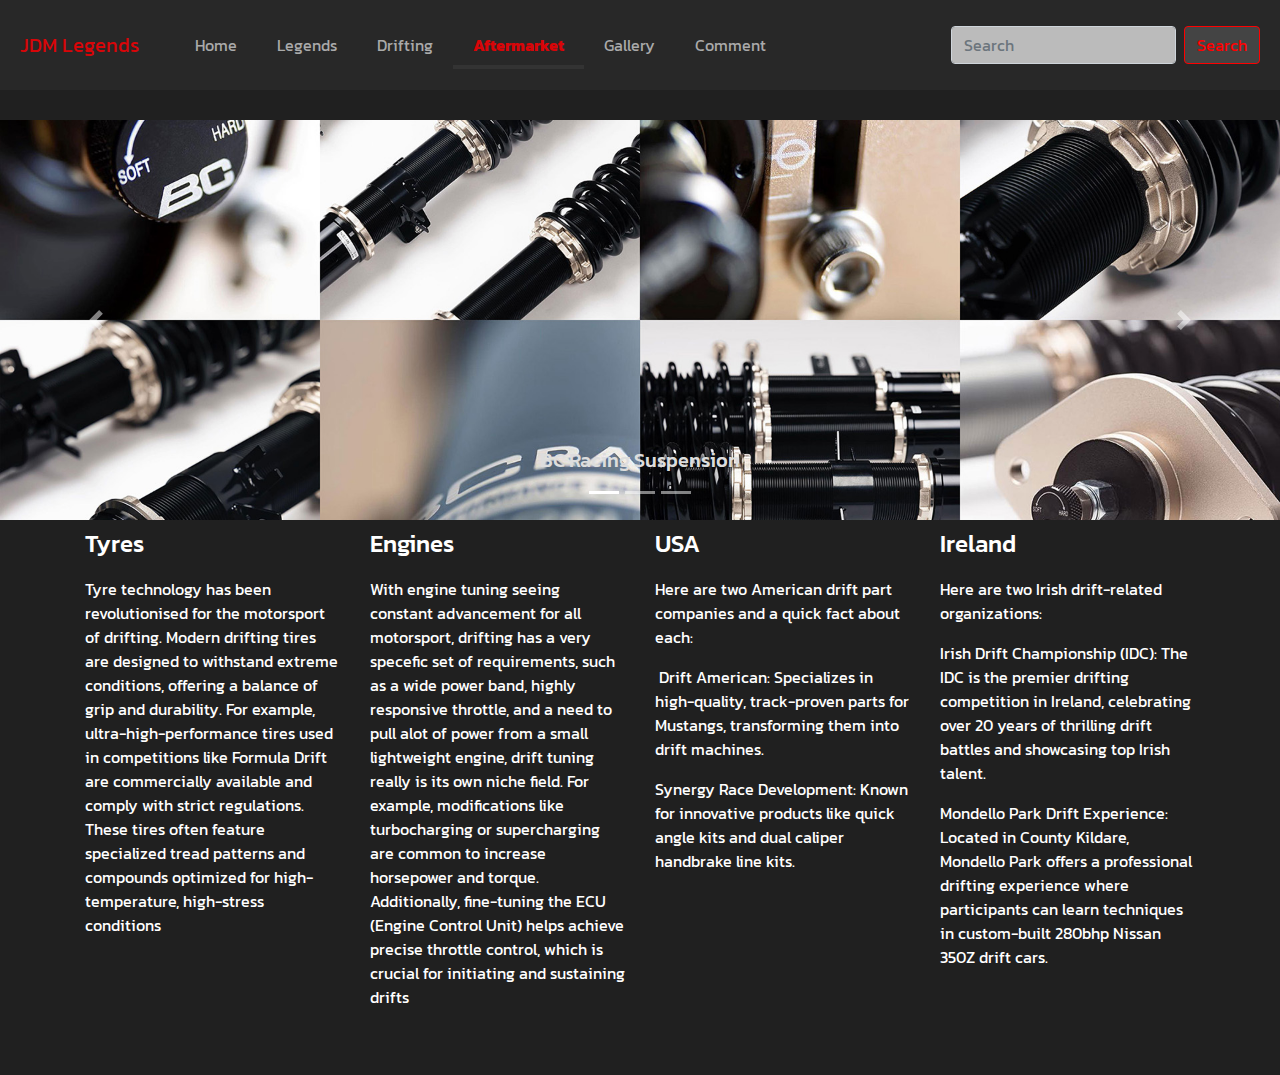
<file: aftermarket.html>
<!DOCTYPE html>   <!-- web page starts here -->
<html lang="en">
  <head>
  <link href="https://fonts.googleapis.com/css2?family=Kanit:ital@0;1&display=swap" rel="stylesheet">
    <meta charset="utf-8">
	<meta http-equiv="X-UA-Compatible" content="IE=edge">
	<meta name="viewport" content="width=device-width, initial-scale=1">
	<title>JDM Legends - Aftermarket</title>
	<meta name="description" content="Japanese Domestic Market Legends
          A tribute to the greatest era of japanese performance cars from the 80s and 90s,
          It will highlight the evolution of the technology and performance levels achived by the engineers at the time.">
	<meta name="author" content="Simon Sullivan">
	<meta name="robots" content="index">
	<link href="css/bootstrap-4.4.1.css" rel="stylesheet">
	<link href="css/styles.css" rel="stylesheet">
  </head>
  <body style="padding-top: 70px">
  	<!-- body code goes here -->
    <nav class="navbar fixed-top navbar-expand-lg navbar-light bg-light"> <a class="navbar-brand" href="#">JDM Legends</a>
      <button class="navbar-toggler" type="button" data-toggle="collapse" data-target="#navbarSupportedContent1" aria-controls="navbarSupportedContent1" aria-expanded="false" aria-label="Toggle navigation"> <span class="navbar-toggler-icon"></span> </button>
      <div class="collapse navbar-collapse" id="navbarSupportedContent1">
        <ul class="navbar-nav mr-auto">
            <li class="nav-item"> <a class="nav-link" href="index.html">Home</a> </li>
            <li class="nav-item"> <a class="nav-link" href="legends.html">Legends</a> </li>
            <li class="nav-item"> <a class="nav-link" href="drifting.html">Drifting</a> </li>
			<li class="nav-item active"> <a class="nav-link" href="aftermarket.html">Aftermarket <span class="sr-only">(current)</span></a> </li>
			<li class="nav-item"> <a class="nav-link" href="gallery.html">Gallery</a> </li>
			<li class="nav-item"> <a class="nav-link" href="comment.html">Comment</a> </li>
          </ul>
        <form class="form-inline my-2 my-lg-0">
          <input class="form-control mr-sm-2" type="search" placeholder="Search" aria-label="Search">
          <button class="btn btn-outline-success my-2 my-sm-0" type="submit">Search</button>
        </form>
      </div>
  </nav> 
	  <div id="carouselExampleIndicators1" class="carousel slide" data-ride="carousel" style="background-color: grey">
	    <ol class="carousel-indicators">
	      <li data-target="#carouselExampleIndicators1" data-slide-to="0" class="active"></li>
	      <li data-target="#carouselExampleIndicators1" data-slide-to="1"></li>
	      <li data-target="#carouselExampleIndicators1" data-slide-to="2"></li>
        </ol>
	    <div class="carousel-inner" role="listbox">
	      <div class="carousel-item active"> <img class="d-block mx-auto" src="images/BCRacing.jpg" alt="First slide">
	        <div class="carousel-caption">
	          <h5>BC Racing Suspension</h5>
            </div>
          </div>
	      <div class="carousel-item"> <img class="d-block mx-auto" src="images/AngleKit.webp" alt="Second slide">
	        <div class="carousel-caption">
	          <h5>SLR Speed Angle Kits</h5>
            </div>
          </div>
	      <div class="carousel-item"> <img class="d-block mx-auto" src="images/DrifHQDiff.webp" alt="Third slide">
	        <div class="carousel-caption">
	          <h5>Drift HQ Tuneable Differential</h5>
            </div>
          </div>
        </div>
	    <a class="carousel-control-prev" href="#carouselExampleIndicators1" role="button" data-slide="prev"> <span class="carousel-control-prev-icon" aria-hidden="true"></span> <span class="sr-only">Previous</span> </a> <a class="carousel-control-next" href="#carouselExampleIndicators1" role="button" data-slide="next"> <span class="carousel-control-next-icon" aria-hidden="true"></span> <span class="sr-only">Next</span> </a> </div>
	  <div class= "container">
	  <div class="row top bio">
		    <div class="box1 col-sm-12 col-md-6 col-xl-3">
		  <h2>Tyres</h2>
			  <p>Tyre technology has been revolutionised for the motorsport of drifting. Modern drifting tires are designed to withstand extreme conditions, offering a balance of grip and durability. For example, ultra-high-performance tires used in competitions like Formula Drift are commercially available and comply with strict regulations. These tires often feature specialized tread patterns and compounds optimized for high-temperature, high-stress conditions 
			  </p>
	    </div>
	    <div class="box1 col-sm-12 col-md-6 col-xl-3">
		  <h2>Engines</h2>
		    <p>With engine tuning seeing constant advancement for all motorsport, drifting has a very specefic set of requirements, such as a wide power band, highly responsive throttle, and a need to pull alot of power from a small lightweight engine, drift tuning really is its own niche field.&nbsp;For example, modifications like turbocharging or supercharging are common to increase horsepower and torque. Additionally, fine-tuning the ECU (Engine Control Unit) helps achieve precise throttle control, which is crucial for initiating and sustaining drifts  
		    </p>
	    </div>
	    <div class="box1 col-sm-12 col-md-6 col-xl-3">
		  <h2>USA</h2>
		  <p>Here are two American drift part companies and a quick fact about each:&nbsp;</p>
		  <p></p>
		  <p>&nbsp;Drift American: Specializes in high-quality, track-proven parts for Mustangs, transforming them into drift machines. </p>
			  <p></p>Synergy Race Development: Known for innovative products like quick angle kits and dual caliper handbrake line kits.
        </div>
		  <div class="box1 col-sm-12 col-md-6 col-xl-3">
		  <h2>Ireland</h2>
		    <p>Here are two Irish drift-related organizations: </p>
		    <p></p>
			  <p>Irish Drift Championship (IDC): The IDC is the premier drifting competition in Ireland, celebrating over 20 years of thrilling drift battles and showcasing top Irish talent. </p>
			  <p></p>Mondello Park Drift Experience: Located in County Kildare, Mondello Park offers a professional drifting experience where participants can learn techniques in custom-built 280bhp Nissan 350Z drift cars.
        </div>
		 
		  </div>
		</div>
 
	  <!-- jQuery (necessary for Bootstrap's JavaScript plugins) --> 
	<script src="js/jquery-3.4.1.min.js"></script>
      <!-- Include all compiled plugins (below), or include individual files as needed -->
	<script src="js/popper.min.js"></script> 
  <script src="js/bootstrap-4.4.1.js"></script>
  </body> 
</html>   <!-- accordion ends here -->
</file>
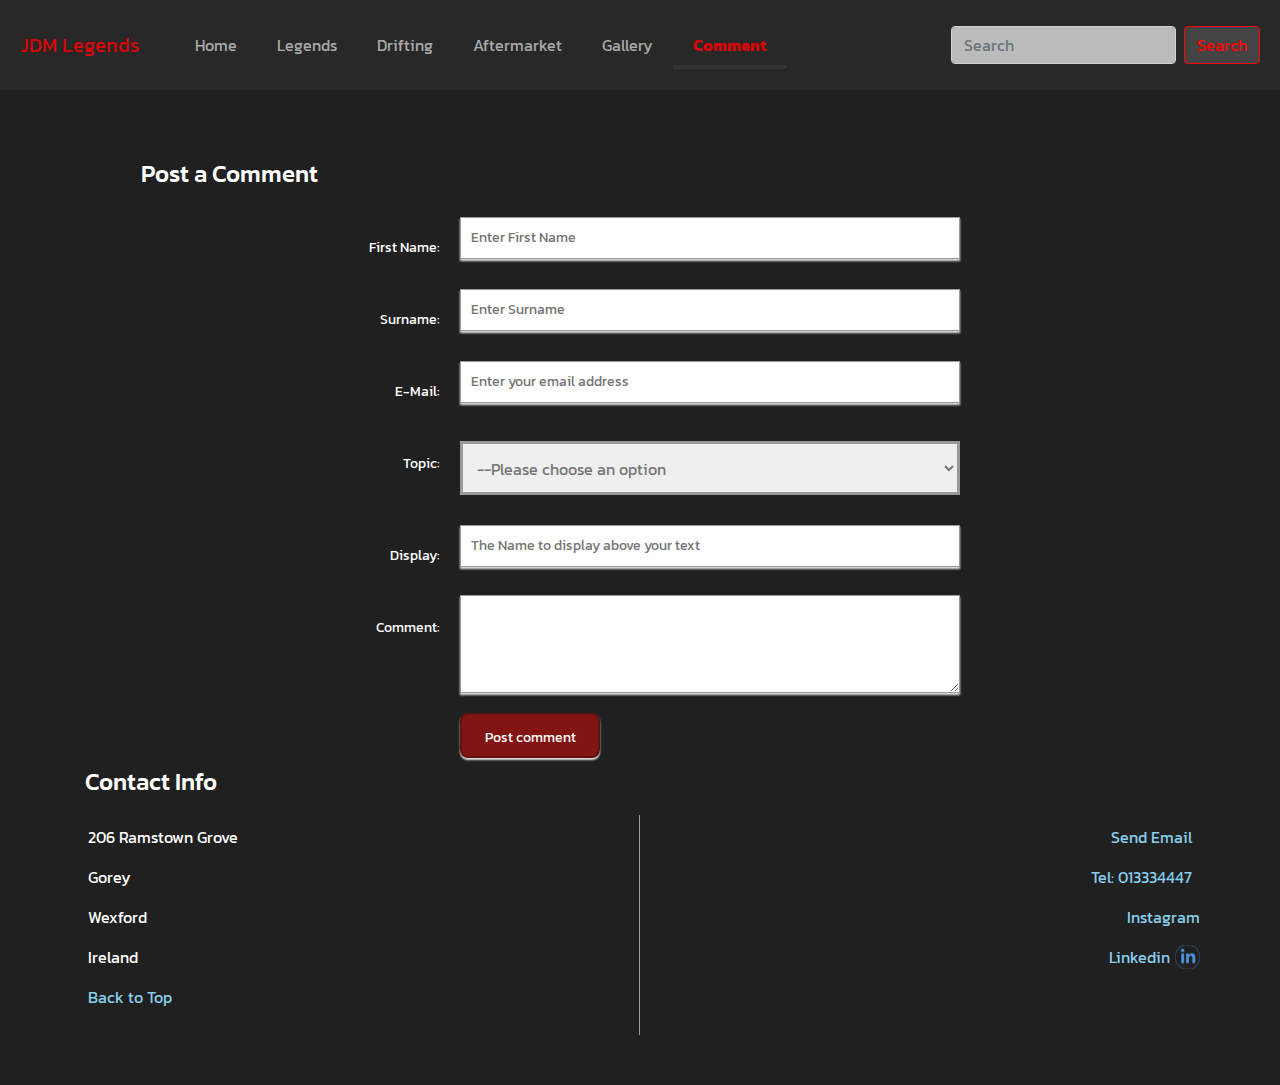
<file: comment.html>
<!DOCTYPE html>
<html lang="en">
  <head>
  <link href="https://fonts.googleapis.com/css2?family=Kanit:ital@0;1&display=swap" rel="stylesheet">
    <meta charset="utf-8">
	<meta http-equiv="X-UA-Compatible" content="IE=edge">
	<meta name="viewport" content="width=device-width, initial-scale=1">
	<title>JDM Legends - CommentForm</title>
	<meta name="description" content="This page allows a user to leave a Comment">
	<meta name="author" content="Simon Sullivan">
	<meta name="robots" content="index">
	<link href="css/bootstrap-4.4.1.css" rel="stylesheet">
	<link href="css/styles.css" rel="stylesheet">
  </head>
  <body style="padding-top: 70px">
  	<!-- body code goes here -->
        <nav class="navbar fixed-top navbar-expand-lg navbar-light bg-light"> <a class="navbar-brand" href="#">JDM Legends</a>
      <button class="navbar-toggler" type="button" data-toggle="collapse" data-target="#navbarSupportedContent1" aria-controls="navbarSupportedContent1" aria-expanded="false" aria-label="Toggle navigation"> <span class="navbar-toggler-icon"></span> </button>
      <div class="collapse navbar-collapse" id="navbarSupportedContent1">
        <ul class="navbar-nav mr-auto">
            <li class="nav-item"> <a class="nav-link" href="index.html">Home <span class="sr-only">(current)</span></a> </li>
            <li class="nav-item"> <a class="nav-link" href="legends.html">Legends</a> </li>
            <li class="nav-item"> <a class="nav-link" href="drifting.html">Drifting</a> </li>
			<li class="nav-item"> <a class="nav-link" href="aftermarket.html">Aftermarket</a> </li>
			<li class="nav-item"> <a class="nav-link" href="gallery.html">Gallery</a> </li>
			<li class="nav-item active"> <a class="nav-link" href="comment.html">Comment</a> </li>
          </ul>
        <form class="form-inline my-2 my-lg-0">
          <input class="form-control mr-sm-2" type="search" placeholder="Search" aria-label="Search">
          <button class="btn btn-outline-success my-2 my-sm-0" type="submit">Search</button>
        </form>
      </div>
  </nav> 
<div class="container">
  <div class="row">
	  
	    <section class="col-sm-12">
		<form id="frmComment" name="frmConnect" method="post">
			<h2>Post a Comment</h2>
			<label for="name">
				<span>First Name:</span> 
				<input type="text" id="name" name="name" placeholder="Enter First Name">
			</label>
		<label for="surname">
				<span>Surname:</span> 
				<input type="text" id="surname" name="surname" placeholder="Enter Surname">
			</label>
			<label for="email">
				<span>E-Mail:</span> 
				<input type="email" id="email" name="email" placeholder="Enter your email address">
			</label>
			<label for="choose"><span>Topic:</span> 
				<select id="choose">
					<option value="">--Please choose an option</option>
					<option value="option1">Topic 1</option>
					<option value="option2">Topic 2</option>
					<option value="option3">Topic 3</option>
					<option value="option4">Topic 4</option>
					<option value="option5">Topic 5</option>
				</select>
			</label>
			
			<label for="display">
			<span>Display:</span> <input type="text" id="display" name="display" placeholder="The Name to display above your text">
			</label>
			
			<label for="comment">
				<span>Comment:</span> 
				<textarea rows="4" cols="50" id="comment" name="comment"></textarea>
			</label>
			<input type="submit" value="Post comment" name="submit" class="button">
			</form>
		</section>
	   </div>
	  </div>
<div class="container">
	  <div class="row">
		  <footer>
			 <h2 class="contact">&nbsp; &nbsp;Contact Info</h2>
			  <div class="footerL col-sm-12 col-lg-6">
				  <p>&nbsp; 206 Ramstown Grove</p>
				  <p>&nbsp; Gorey</p>
				  <p>&nbsp; Wexford</p>
				  <p>&nbsp; Ireland</p>
				  <p><a href="#carouselExampleIndicators">&nbsp; Back to Top</a></p>
			  </div>
			  <div class="footerR col-sm-12 col-lg-6">
				<p><a href="mailto:baec@kwetb.ie">Send Email&nbsp;&nbsp;</a></p>
			    <p><a href="tel:015242796">Tel: 013334447&nbsp;&nbsp;</a></p>
			    <p><a href="https://www.instagram.com/" target="_blank">Instagram</a></p>
			    <p class="linked"><a href="https://www.linkedin.com/" target="_blank">Linkedin</a></p>
				  <p>
</p>
				</div>
		    </footer>  
		</div>
    </div>	  
	  <!-- jQuery (necessary for Bootstrap's JavaScript plugins) --> 
	<script src="js/jquery-3.4.1.min.js"></script>
      <!-- Include all compiled plugins (below), or include individual files as needed -->
	<script src="js/popper.min.js"></script> 
  <script src="js/bootstrap-4.4.1.js"></script>
  </body>
</html>
</file>
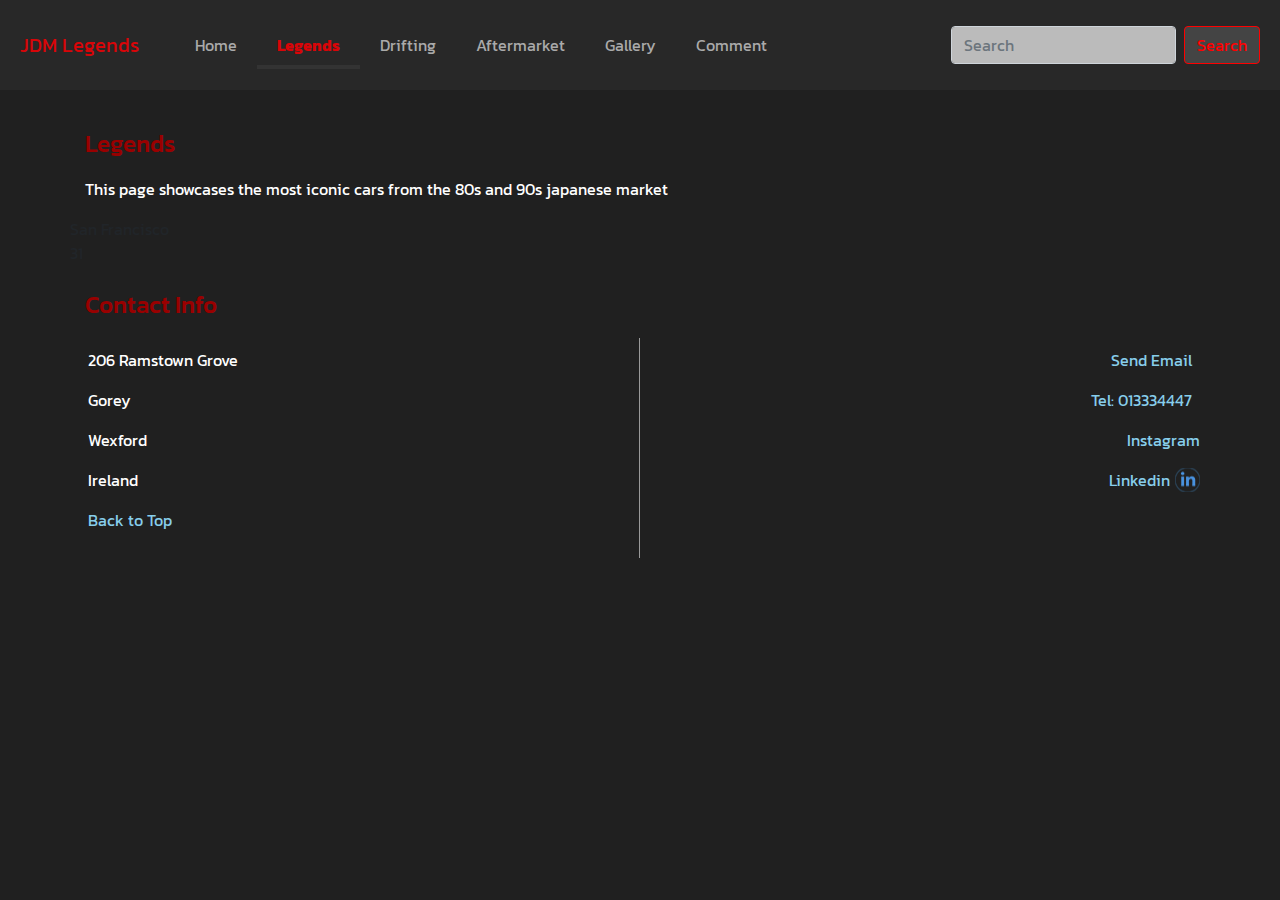
<file: legends.html>
<!DOCTYPE html>
<html lang="en">
  <head>
  <link href="https://fonts.googleapis.com/css2?family=Kanit:ital@0;1&display=swap" rel="stylesheet">
    <meta charset="utf-8">
	<meta http-equiv="X-UA-Compatible" content="IE=edge">
	<meta name="viewport" content="width=device-width, initial-scale=1">
	<title>JDM Legends - Legends</title>
	<meta name="description" content="Japanese Domestic Market Legends
          A tribute to the greatest era of japanese performance cars from the 80s and 90s,
          It will highlight the evolution of the technology and performance levels achived by the engineers at the time.">
	<meta name="author" content="Simon Sullivan">
	<meta name="robots" content="index">
	<link href="css/bootstrap-4.4.1.css" rel="stylesheet">
	<link href="css/styles.css" rel="stylesheet">
	  
	  <style>
		  h2 {
			  color: #990000;
		  }
	  
	  </style>
  </head>
  <body style="padding-top: 70px">
  	<!-- body code goes here -->
    <nav class="navbar fixed-top navbar-expand-lg navbar-light bg-light"> <a class="navbar-brand" href="#">JDM Legends</a>
      <button class="navbar-toggler" type="button" data-toggle="collapse" data-target="#navbarSupportedContent1" aria-controls="navbarSupportedContent1" aria-expanded="false" aria-label="Toggle navigation"> <span class="navbar-toggler-icon"></span> </button>
      <div class="collapse navbar-collapse" id="navbarSupportedContent1">
        <ul class="navbar-nav mr-auto">
            <li class="nav-item"> <a class="nav-link" href="index.html">Home <span class="sr-only">(current)</span></a> </li>
            <li class="nav-item active"> <a class="nav-link" href="legends.html">Legends</a> </li>
            <li class="nav-item"> <a class="nav-link" href="drifting.html">Drifting</a> </li>
			<li class="nav-item"> <a class="nav-link" href="aftermarket.html">Aftermarket</a> </li>
			<li class="nav-item"> <a class="nav-link" href="gallery.html">Gallery</a> </li>
			<li class="nav-item"> <a class="nav-link" href="comment.html">Comment</a> </li>
          </ul>
        <form class="form-inline my-2 my-lg-0">
          <input class="form-control mr-sm-2" type="search" placeholder="Search" aria-label="Search">
          <button class="btn btn-outline-success my-2 my-sm-0" type="submit">Search</button>
        </form>
      </div>
  </nav> 
<div class="container">
  <div class="row">
	    <section class="col-sm-12 col-lg-8">
			<h2>Legends</h2>
			<p>This page showcases the most iconic cars from the 80s and 90s japanese market</p>
		</section>
      </div>
	  </div>
	<div class="container">
<div class="container-table100">
			<div class="wrap-table100">
					<div class="table">

						<div class="row header">
							<div class="cell">
							</div>
							<div class="cell">
							</div>
							<div class="cell">
							</div>
							<div class="cell">
							</div>
						</div>

						<div class="row">
							<div class="cell" data-title="">
							</div>
							<div class="cell" data-title="">
							</div>
							<div class="cell" data-title=" ">
							</div>
							<div class="cell" data-title="">
							</div>
						</div>

						<div class="row">
							<div class="cell" data-title=" ">
							</div>
							<div class="cell" data-title="">
							</div>
							<div class="cell" data-title=" ">
							</div>
							<div class="cell" data-title="">
							</div>
						</div>

						<div class="row">
							<div class="cell" data-title=" ">
							</div>
							<div class="cell" data-title="">
							</div>
							<div class="cell" data-title=" ">
							</div>
							<div class="cell" data-title="">
							</div>
						</div>

						<div class="row">
							<div class="cell" data-title=" ">
							</div>
							<div class="cell" data-title="">
							</div>
							<div class="cell" data-title=" ">
							</div>
							<div class="cell" data-title="">
								San Francisco
							</div>
						</div>

						<div class="row">
							<div class="cell" data-title=" ">
							</div>
							<div class="cell" data-title="">
								
							</div>
							<div class="cell" data-title=" ">
							</div>
							<div class="cell" data-title="">
							</div>
						</div>

						<div class="row">
							<div class="cell" data-title=" ">
							</div>
							<div class="cell" data-title="">
								
							</div>
							<div class="cell" data-title=" ">
								
							</div>
							<div class="cell" data-title="">
							</div>
						</div>

						<div class="row">
							<div class="cell" data-title=" ">
							</div>
							<div class="cell" data-title="">
								31
							</div>
							<div class="cell" data-title=" ">
								
							</div>
							<div class="cell" data-title="">
								
							</div>
						</div>

						<div class="row">
							<div class="cell" data-title=" ">
								
							</div>
							<div class="cell" data-title="">
								
							</div>
							<div class="cell" data-title=" ">
								
							</div>
							<div class="cell" data-title="">
								
							</div>
						</div>

					</div>
			</div>
	  </div>
	  </div>
      <div class="container">
	  <div class="row">
		  <footer>
			 <h2 class="contact">&nbsp; &nbsp;Contact Info</h2>
			  <div class="footerL col-sm-12 col-lg-6">
				  <p>&nbsp; 206 Ramstown Grove</p>
				  <p>&nbsp; Gorey</p>
				  <p>&nbsp; Wexford</p>
				  <p>&nbsp; Ireland</p>
				  <p><a href="#carouselExampleIndicators">&nbsp; Back to Top</a></p>
			  </div>
			  <div class="footerR col-sm-12 col-lg-6">
				<p><a href="mailto:baec@kwetb.ie">Send Email&nbsp;&nbsp;</a></p>
			    <p><a href="tel:015242796">Tel: 013334447&nbsp;&nbsp;</a></p>
			    <p><a href="https://www.instagram.com/" target="_blank">Instagram</a></p>
			    <p class="linked"><a href="https://www.linkedin.com/" target="_blank">Linkedin</a></p>
				</div>
		    </footer>  
		</div>
    </div>	  
	  <!-- jQuery (necessary for Bootstrap's JavaScript plugins) --> 
	<script src="js/jquery-3.4.1.min.js"></script>
      <!-- Include all compiled plugins (below), or include individual files as needed -->
	<script src="js/popper.min.js"></script> 
  <script src="js/bootstrap-4.4.1.js"></script>
	</body>
</html>
</file>
<file: css/styles.css>
@charset "utf-8";
/* CSS Document */

html{
	
}

body {
	
	background: #202020; /*This changes the body background color*/
	
	font-family: kanit;/*this changes the font*/
	   
    margin: 50px auto; /*This adds a space between elements, or on edge of page etc.,*/
	
	color: #fff; /* This changes the text color*/
	
	line-height: 1.5; /* This changes the spacing between lines */
	
	height: 100%;
	}

.card-body{
	background-color: #111;
	border-color: #333;
}

.card-header{
	background-color: #111;
	border-color: #333;
}

/*Navbar Styles*/
nav.navbar {
    padding: 20px; /*Creates space inside the navbar (nav.navbar) */
	background-color:#282828 !important;/*Sets the background color of the navbar*/
}

nav.navbar .navbar-nav{ /*This section changes the attributes of the link buttons (.navbar-nav)*/
	padding-top: 5px;
	padding-left: 20px;
}

nav.navbar .navbar-nav a.nav-link {
	padding: 8px 20px;/*Sets the space around the link (a.nav-link)*/
	color: #AAAAAA;/*Changes the colour of the link text*/
	text-align: left;
	font-size: 1rem;/* Changes the size of the font in the links */
}

nav.navbar .navbar-nav a.nav-link:hover { /*Changes colour of the link text when mouse pointer is 'Hovering' on link (:hover)*/
	color: #D80508;
}

nav.navbar .navbar-nav .active a.nav-link {/*Changes attributes of the active link in the navbar (.active)*/
	font-weight: bold;
	color: #D80508;
	background: transparent;
	border-bottom: 4px solid #333;
}

nav.navbar a.navbar-brand {/*This controls the attributes of the navbar title ( Site title ) */
	color: #D80508;
}

nav.navbar a.navbar-brand:hover{
	color: red;
}

img{
	width: 100%;
}

video{	
	width: 100%;
}

h1{
	font-size: 2.5rem;	
}

h2{
	font-size: 1.5rem;
	padding: 10px 0px;
}

h3{
	font-size: 1.25rem;
	font-variant: normal;
}
p{
	font-size: 1rem;
	margin: 0 0 1rem 0;
}

a:link, a:active, a:visited{
	text-decoration: none;
	color: skyblue;
}

a:hover{
	text-decoration: underline;
	color: #a0a0a0
}

ul li {
	font-size: 0.95rem;
	margin: 0px 0px 0.9px 0px;
	}

.bold {
	font-weight: bold;
}


.italic {
	font-style: italic;
}

.cColour {
	color: #FF3500;
}

/*Below are attributes of the footer element*/
footer {
	width: 100%
}

footer h2 {
	
}
.footerL {
	float: left;
	padding: 10px;
	border-right: 1px solid #999;
}

.footerR {
	float: right;
	text-align: right;
	padding: 10px;
}

video {
	width: 100%;
	height: auto;
	margin-bottom: 1rem;
}

.footerR p.linked{
	background: url("../images/linkedin.png") no-repeat right;
	padding-right: 30px;
}

.carousel-caption{
	color:#DDD
}

.btn{
	color: red;
	border-color: red;
	background-color: #444;
}

.btn:hover {
	color: red;
	background: #6B0F11;
	border: #5E0C0D;
}

.form-control{
	background-color: #BBB;
}

/*post comment form styles*/
#frmComment {
	width: 90%;
	margin: 30px auto;
	font-size: 0.9rem;
}

#frmComment label{
	float: left;
	width: 100%;
	display: block;
	padding-bottom: 10px;
	margin-bottom: 10px;
}

#frmComment label span{
	float: left;
	width: 30%;
	text-align: right;
	margin-top: 10px;
	padding-top: 20px;
}

#frmComment input{
	float: left;
	width: 50%;
	border: 1px solid #999;
	box-shadow: 0px 2px 2px #e3e3e3;
	margin: 10px 0 0 20px;
	padding: 20px 10px;
	height: 18px;
}

#frmComment input:hover, #frmComment textarea:hover{
	box-shadow: 5px 5px 8px #999;
}

#frmComment textarea{
	float: left;
	width: 50%;
	margin: 8px 0 0 20px;
	border: solid 1px #999;
	box-shadow: 0px 2px 2px #e3e3e3;
	padding: 10px 0 0 5px;
}

select{
	width: 50%;
	padding:12px 10px 10px 10px;
	margin: 18px 0 0 20px;
	border: 3px solid #999;
	color: #777;
	font-size: 16px;
}

#frmComment input[type=submit]{
	padding: 12px 12px;
	text-align: center;
	width: 140px;
	float: left;
	color: #fff;
	background: #821414;
	border: 2px solid #621010;
	margin: 0px 0 0 32%;
	border-radius: 8px;
	cursor: pointer;
	height: 45px;
}

#frmComment input[type=submit]:hover{
	background: red;
}

@media screen and (max-width: 768px) {
	table, thead, tbody, th, td, tr, caption {
		display: block;
		border: none;
	}
	
	table {
	width: 80%;
	border-collapse: collapse;
	border-spacing: 0;
	margin: 50px auto;
	}
	
	caption{
		font-size: 1.5rem;
		margin: 0.5rem 0;
		text-align: left;
		width: 100%;
		display: block;
	}
	
	th{
		font-size: 1rem;
		font-weight: bold;
		color: #000;
		padding: 10px 8px;
		border-bottom: 2px solid #000;
		text-align: center;
		background: #fff;
	}
	
	td {
		font-size: 0.9em;
		border-bottom: 1px solid #FFF;
		color: #000;
		padding: 12px 6px;
		text-align: center;
	}

	table th:nth-of-type(1){
		width: 35%;
	}
	
	
	thead tr{
		display: none;
	}
	table th:nth-of-type(even){
		background-color: rgba(102, 51, 121, .25);
	}
	table td{
		border: 1px solid white
			;
		position: relative;
		text-align: center;
		font-size: 0.9rem;
		border-bottom: none;
	}
	td:before{
		position: absolute;
		top: 5px;
		left: 10px;
		width: 25%;
		font-weight: bold;
		white-space: nowrap;
		text-align: left;
		font-size: 0.9rem;
	
	}
	td:nth-of-type(5){
		border-bottom: 2px dotted white;
	}
	td:nth-of-type(1):before {
		content: "Make";	
	}
	td:nth-of-type(2):before {
		content: "Model";
	}
	td:nth-of-type(3):before {
		content: "Engine";
	}
	td:nth-of-type(4):before {
		content: "Drive";
	}
	td:nth-of-type(5):before {
		content: "Power";
	}
}
div.gallery {
  border: 1px solid #ccc;
}

div.gallery:hover {
  border: 1px solid #777;
}

div.gallery img {
  width: 100%;
  height: auto;
}

div.desc {
  padding: 15px;
  text-align: center;
}

* {
  box-sizing: border-box;
}

.responsive {
  padding: 0 6px;
  float: left;
  width: 24.99999%;
}

@media only screen and (max-width: 700px) {
  .responsive {
    width: 49.99999%;
    margin: 6px 0;
  }
}

@media only screen and (max-width: 500px) {
  .responsive {
    width: 100%;
  }
}

.clearfix:after {
  content: "";
  display: table;
  clear: both;
}
</file>
